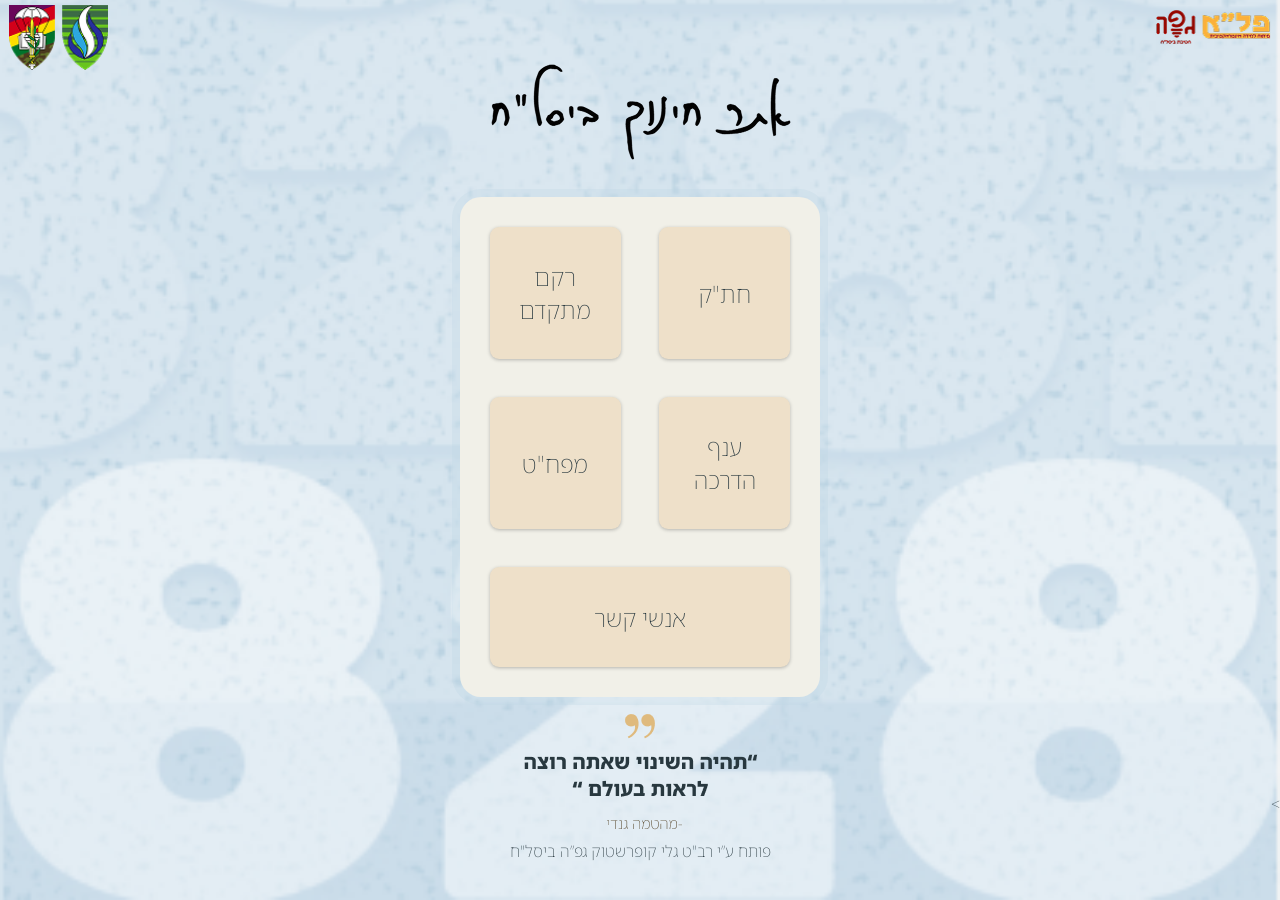
<file: index.html>
<!DOCTYPE html>
<html lang="en">

<head>
    <meta charset="UTF-8">
    <meta name="viewport" content="width=device-width, initial-scale=1.0">
    <link href="style.css" rel="stylesheet" type="text/css" />
 
    <title>אתר חינוך ביסל"ח</title>

    <link rel="preconnect" href="https://fonts.googleapis.com">
    <link rel="preconnect" href="https://fonts.gstatic.com" crossorigin>
    <link
        href="https://fonts.googleapis.com/css2?family=Inter:ital,opsz,wght@0,14..32,100..900;1,14..32,100..900&family=Noto+Sans+Hebrew:wght@100..900&display=swap"
        rel="stylesheet">

</head>

<body dir="rtl">
    <img src="./assets/left logos.png" alt="logos" id="left-logos" />
    <img src="./assets/right logos.png" alt="logos" id="right-logos" />
    
    <div id="nav-page-content">
        <img src="./assets/Title.png" alt='אתר חינוך ביסל"ח' id="title-front" />
        
        <div id="nav-container">
            <button class="nav-button" id="hatak-btn"><span>חת"ק</span></button>
            <button class="nav-button" id="rekem-mitkadem-btn"><span>רקם מתקדם</span></button>
            <button class="nav-button" id="hadracha-btn"><span>ענף הדרכה</span></button>
            <button class="nav-button" id="mafhat-btn"><span>מפח"ט</span></button>
            <button class="nav-button uneven" id="contacts-btn"><span>אנשי קשר</span></button>

            <button class="nav-button wide" id="duty-btn" style="display: none;"><span>סדיר</span></button>
            <button class="nav-button wide" id="career-btn" style="display: none;"><span>קבע</span></button>
        </div>
        
        <img src="./assets/arrow.png" style="visibility: hidden;" alt="return button" id="arrow-index" />

        <img src="./assets/Sentance.png" alt="Sentance" id="sentance" />
    </div>

    <p id="developer">פותח ע”י רב"ט גלי קופרשטוק גפ”ה ביסל"ח</p>

    <script src="code.js"></script>
</body>

</html>>
</file>
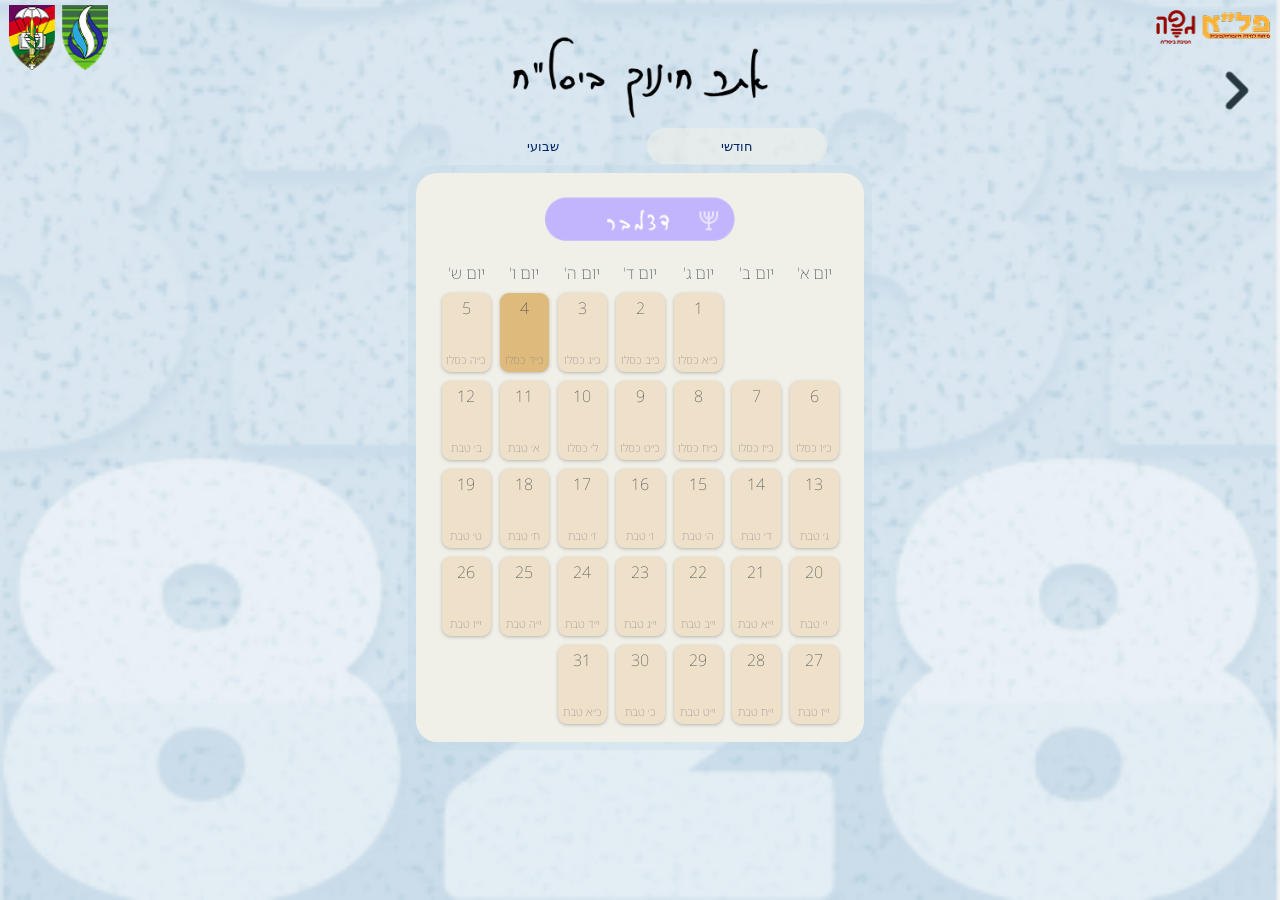
<file: calendar.html>
<!DOCTYPE html>
<html lang="en">

<head>
    <meta charset="UTF-8">
    <meta name="viewport" content="width=device-width, initial-scale=1.0">
    <link href="style.css" rel="stylesheet" type="text/css" />
    <!-- <script src="code.js" type="text/javascript"></script> -->
    <title>אתר חינוך ביסל"ח - לו"ז אירועים</title>

    <link rel="preconnect" href="https://fonts.googleapis.com">
    <link rel="preconnect" href="https://fonts.gstatic.com" crossorigin>
    <link
        href="https://fonts.googleapis.com/css2?family=Inter:ital,opsz,wght@0,14..32,100..900;1,14..32,100..900&family=Noto+Sans+Hebrew:wght@100..900&display=swap"
        rel="stylesheet">

</head>

<body dir="rtl">
    <img src="./assets/left logos.png" alt="logos" id="left-logos" />
    <img src="./assets/right logos.png" alt="logos" id="right-logos" />

    <img src="./assets/arrow.png" alt="return button" id="arrow" />

    <div id="calendar-page-content">
        <img src="./assets/Title.png" alt='אתר חינוך ביסל"ח' id="title-small" />

        <div class="calendar-container">
            <p id="current-calendar-nav"></p>
            <div id="calendar-nav-container">
                <button id="monthly-btn" class="selected-calendar-btn">חודשי</button>
                <button id="weekly-btn">שבועי</button>
            </div>

            <div class="calendar-background">
                <img src='./assets/monthTitles/error-month-title.png' alt="month name" id="month-title" />
                <p id="week-title"></p>
                <div id="calendar"></div>
            </div>

        </div>
    </div>
    <!-- </div> -->
    </div>

    <div id="cover" style="display: none;">
        <div id="popup-container">
            <div id="event-popups">
                <img src="./assets/X.png" alt="X" id="x" />
            </div>
        </div>
    </div>
     <script src="code.js"></script>
</body>

</html>
</file>
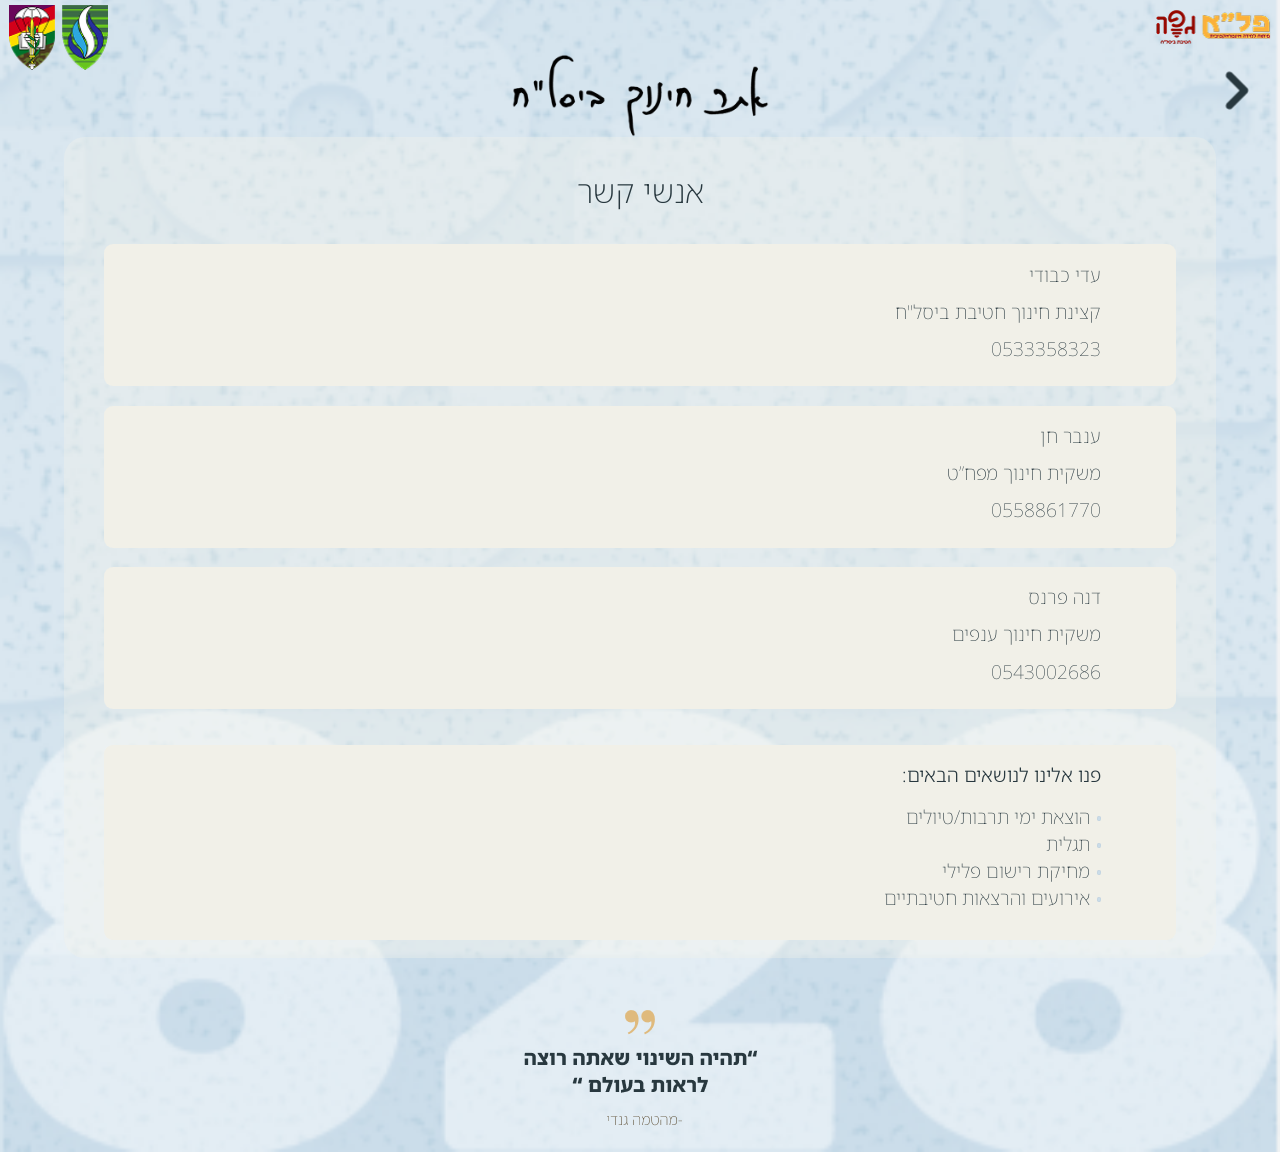
<file: contacts.html>
<!DOCTYPE html>
<html lang="en">

<head>
    <meta charset="UTF-8">
    <meta name="viewport" content="width=device-width, initial-scale=1.0">
    <link href="style.css" rel="stylesheet" type="text/css" />
    <title>אתר חינוך ביסל"ח - אנשי קשר</title>

    <link rel="preconnect" href="https://fonts.googleapis.com">
    <link rel="preconnect" href="https://fonts.gstatic.com" crossorigin>
    <link href="https://fonts.googleapis.com/css2?family=Inter:ital,opsz,wght@0,14..32,100..900;1,14..32,100..900&family=Noto+Sans+Hebrew:wght@100..900&display=swap" rel="stylesheet">

</head>

<body dir="rtl">
    <img src="./assets/left logos.png" alt="logos" id="left-logos" />
    <img src="./assets/right logos.png" alt="logos" id="right-logos" />

    <div id="contact-page-content">
        <img src="./assets/Title.png" alt='אתר חינוך ביסל"ח' id="title-small" />
        <img src="./assets/arrow.png" alt="return button" id="arrow" />

        <div id="contacts-container">
            <p id="contacts-title">אנשי קשר</p>
            <div class="contact">
                <p>עדי כבודי</p>
                <p>קצינת חינוך חטיבת ביסל"ח </p>
                <p>0533358323</p>
            </div>
            <div class="contact">
                <p>ענבר חן</p>
                <p>משקית חינוך מפח”ט</p>
                <p>0558861770</p>
            </div>
            <div class="contact">
                <p>דנה פרנס</p>
                <p>משקית חינוך ענפים</p>
                <p>0543002686</p>
            </div>
            <div class="contact">
                <p style="font-weight: 300;">פנו אלינו לנושאים הבאים:</p>
                <ul>
                    <li>הוצאת ימי תרבות/טיולים</li>
                    <li>תגלית</li>
                    <li>מחיקת רישום פלילי</li>
                    <li>אירועים והרצאות חטיבתיים</li>
                </ul>
            </div>
        </div>

        <img src="./assets/Sentance.png" alt="Sentance" id="Sentance" />
    </div>
     <script src="code.js"></script>
</body>

</html>
</file>
<file: style.css>
body {
    font-family: 'Noto Sans Hebrew', sans-serif;
    font-weight: 100;
    background-image: url("./assets/ed\ site\ background.png");
    background-repeat: no-repeat;
    background-size: cover;
    margin: 0;
    min-height: 100vh;
    background-position: bottom center;
    color: #28383F;
}

/* * {
    outline: 1px solid red;
} */

button {
    color: #28383F;
}

#left-logos {
    position: absolute;
    width: 11vh;
    min-width: 80px;
    left: 1vh;
    top: 0.5vh;
}

#right-logos {
    position: absolute;
    width: 13vh;
    min-width: 100px;
    right: 1vh;
    top: 1%;
}

/* -------------------------------------------------------------------- */
/* -------------------------------------------------------------------- */

/*      INDEX        */

#arrow-index {
    width: 8vh;
    min-width: 60px;
    z-index: 9998;
    position: relative;
    left: 38vw;
    top: 2vh;
    margin-bottom: -13vh;
}

#developer {
    position: fixed;
    bottom: 0;
    transform: translate(-50%, -50%);
    left: 50%;
    width: 100vw;
    text-align: center;
    margin-bottom: 3vh;
}

/* buttons */
#nav-container {
    background-color: #F1F0E8;
    display: grid;
    /* grid-template-columns: repeat(2, 1fr); */
    grid-template-columns: repeat(2, auto);
    gap: 3vw;
    width: 55vw;
    min-width: 225px;
    max-width: 300px;
    /* aspect-ratio: 1 / 1; */
    border-radius: 21px;
    justify-self: center;
    border: 30px solid #F1F0E8;
    box-shadow: 0px 0px 0 8px rgba(187, 211, 226, 0.28);
    margin-top: 4vh;

    margin-bottom: -3vh;
}

.new-container {
    grid-template-columns: repeat(1, 2fr) !important;
}

.nav-button {
    font-family: 'Noto Sans Hebrew', sans-serif;
    font-size: x-large;
    font-weight: 100;
    width: 100%;
    height: 100%;
    background-color: #EEE0C9;
    border: none;
    border-radius: 9px;
    box-shadow: 0px 1px 3.7px 0px rgba(0, 0, 0, 0.25);
    /* aspect-ratio: 1 / 1; */

    display: block;
    position: relative;
    width: 100%;
    padding-top: 100%;
}

.nav-button.uneven {
    grid-column: 1 / -1;
    padding-top: 0;
    height: auto;
    aspect-ratio: 3 / 1;
}

.nav-button span {
    position: absolute;
    top: 50%;
    left: 50%;
    transform: translate(-50%, -50%);
}

.nav-button.wide {
    grid-column: 1 / -1;
    padding-top: 0;
    height: auto;
    aspect-ratio: 2 / 1;
}

.nav-button:active {
    background-color: #DFBA7D;
}

.nav-button:hover {
    background-color: #DFBA7D;
}

#nav-page-content {
    position: relative;
    display: flex;
    flex-direction: column;
    align-items: center;
    top: 7vh;

    /* padding-bottom: 80px; */
}

/* -------------------------------------------------------------------- */
/* -------------------------------------------------------------------- */

/*      CONTACTS     */

#title-small {
    width: 45vw;
    max-width: 30vh;
    min-width: 20vh;
    margin-top: 4vh;
}

#arrow {
    position: absolute;
    width: 8vh;
    min-width: 60px;
    right: 1vh;
    top: 6vh;
    z-index: 9998;
}

#contact-page-content {
    /* position: relative; */
    /* top: 7vh; */
    margin-top: 2vh;

    display: flex;
    flex-direction: column;
    align-items: center;
}

#contacts-container {
    background-color: rgba(241, 240, 232, 0.36);
    border-radius: 21px;
    width: 90vw;
    padding-bottom: 2vh;
    margin-bottom: -4vh;
}

#contacts-title {
    text-align: center;
    font-size: xx-large;
    /* padding-top: 4vh; */
    font-weight: 200;
}

.contact {
    background-color: #F1F0E8;
    border-radius: 9px;
    width: 93%;
    /* height: 15vh; */
    padding-bottom: 1vh;
    margin: auto
}

.contact:last-of-type {
    margin-top: 4vh;
}

.contact>p {
    padding-right: 7%;
    font-size: larger;
    line-height: 2vh;
}

.contact>ul {
    padding-right: 7%;
    font-size: larger;
    list-style-position: inside;
    list-style-image: url(assets/list\ dot.png);
}

.contact>p:first-of-type {
    padding-top: 2%;
}

/* -------------------------------------------------------------------- */
/* -------------------------------------------------------------------- */

/*      CALENDAR      */


#calendar-page-content {
    position: relative;
    display: flex;
    flex-direction: column;
    align-items: center;
    text-align: center;
}

.calendar-container {
    width: 100%;
}

#current-calendar-nav {
    margin: 0;
    margin-bottom: -3vh;
    font-size: large;
    font-weight: 200;
}

#calendar-nav-container>button {
    color: #002366;
}

#calendar-nav-container {
    /* justify-self: center; */
    /* margin-top: 4vh; */
    /* margin-bottom: 1vh; */
    margin: 4vh auto 1vh auto;

    display: flex;
    justify-content: space-evenly;
    width: 75%;
    max-width: 400px;
}

#calendar-nav-container>button {
    width: 45%;
    height: 4vh;
    border-radius: 46px;
    border: 0;
    background-color: transparent;
}

#calendar-nav-container>button:hover {
    background-color: rgba(241, 240, 232, 0.56) !important;
}

#calendar-nav-container>button:active {
    background-color: rgba(241, 240, 232, 0.56) !important;
}

.selected-calendar-btn {
    background-color: rgba(241, 240, 232, 0.56) !important;
}


/* calendar */

.calendar-background {
    background-color: #F1F0E8;
    border-radius: 21px;
    justify-self: center;
    box-shadow: 0px 0px 0 8px rgba(187, 211, 226, 0.28);
    padding-bottom: 7vh;
    flex-direction: column;
    align-items: center;
    display: inline-flex;
    width: fit-content;
    max-width: 98vw;
    margin: 0 auto;
    padding: 2vh 2vw;
}

#calendar {
    /* gap: 1vh; */
    gap: 9px;

    min-width: unset;
    /* min-width: 400px; */
    /* min-width: 80vw; */
    width: 100%;
}

#month-title {
    width: 35vw;
    min-width: 130px;
    max-width: 190px;
    /* margin-top: 2.5vh; */
    margin-bottom: -3.7vh;
}

.day {
    font-family: 'Noto Sans Hebrew', sans-serif;
    background-color: #EEE0C9;
    border: none;
    border-radius: 9px;
    box-shadow: 0px 1px 3.7px 0px rgba(0, 0, 0, 0.25);
    text-align: center;

    height: 70px;
    width: 40px;

    display: flex;
    flex-direction: column;
    justify-content: space-between;
    padding: 0.5vh;
    overflow: hidden;
}

.hebrew-date {
    font-size: 0.7em;
    color: gray;
}

.today {
    background-color: #DFBA7D;
}

.event {
    font-size: 0.7em;
    background: #F1F0E8;
    padding: 2px 4px;
    margin-top: 2px;
    border: none;
    border-radius: 15px;
}


/* Weekly */


.week-row {
    font-family: 'Noto Sans Hebrew', sans-serif;
    background-color: #EEE0C9;
    border: none;
    border-radius: 9px;
    box-shadow: 0px 1px 3.7px 0px rgba(0, 0, 0, 0.25);
    text-align: center;
    height: 8vh;

    /* width: 45vh; */
    width: 392px;
    /* min-width: ; */
    /* max-width: 400px; */
    max-width: 96vw;

    align-content: center;
}

.week-row:active {
    background-color: #DFBA7D;
}

.week-day {
    font-size: 1.7em;
    margin-left: 5px;
}

.week-events {
    font-size: 0.85em;
    color: #333;
}

.week-day-row {
    display: flex;
    flex-direction: row;
    justify-content: space-between;
}

#week-title {
    font-size: 1.7rem;
    width: 393px;
}


/* weekly event cards */

.weekly-event-card {
    background-color: white;
    box-shadow: 0px 1px 1.7px 0px rgba(0, 0, 0, 0.25);
    border-radius: 21px;
    padding: 1vh 2vh;
    direction: rtl;

    /* width: 65vw; */
    width: 333px;

    display: flex;
    justify-content: space-between;
    align-items: center;

    margin: 0 auto;
}

.weekly-event-card-right {
    flex: 1;
    display: flex;
    flex: 1.5;
}

.weekly-event-card-left {
    display: flex;
    flex-direction: column;
    align-items: flex-end;
    gap: 0.5vh;
}

.time-weekly-event-card,
.location-weekly-event-card,
.name-weekly-event-card {
    margin: 0;
}

.name-weekly-event-card {
    font-weight: 600;
}

.location-and-icon {
    display: flex;
    align-items: center;
    gap: 0.5vh;
}

.participents-and-icon {
    display: flex;
    align-items: center;
    gap: 0.5vh;
}

.location-icon {
    width: 1.5vh;
}

/* -------------------------------------------------------------------- */
/* -------------------------------------------------------------------- */

/*      POPUP        */

#cover {
    position: fixed;
    top: 0;
    left: 0;
    width: 100vw;
    height: 100vh;
    background-color: rgba(0, 0, 0, 0.6);
    z-index: 9999;
}

#popup-container {
    display: flex;
    flex-direction: column;
    align-items: center;
    margin-top: 20vh;
}

#x {
    align-self: flex-start;
}

#event-popups {
    display: flex;
    flex-direction: column;
    gap: 2vh;
}

.popup-card {
    /* width: 35vh; */
    width: 290px;

    border-radius: 18px;
    overflow: hidden;
    /* border: 1px solid #ddd; */
    box-shadow: 0 4px 12px rgba(0, 0, 0, 0.12);
    opacity: 0;
    transform: translateY(1vh) scale(0.98);
    animation: fadeSlideUp 0.6s ease forwards;
}

@keyframes fadeSlideUp {
    to {
        opacity: 1;
        transform: translateY(0) scale(1);
    }
}

.popup-closing {
    animation: fadeOut 0.3s ease forwards;
}

@keyframes fadeOut {
    to {
        opacity: 0;
        transform: translateY(2vh) scale(0.98);
    }
}

.popup-card:hover {
    transition: 1.35s ease !important;
    transform: translateY(-0.2vh) !important;
    box-shadow: 0 6px 16px rgba(0, 0, 0, 0.18) !important;
}

.popup-top {
    border-top-left-radius: 18px;
    border-top-right-radius: 18px;

    /* height: 10vh; */
    height: 90px;

    background-color: #EEE0C9;
    background-image: url(assets/popupBg.png);
    background-repeat: no-repeat;
    background-size: cover;
    margin: 0;
    background-position: bottom left;
    box-shadow: inset 0 1vh 2vh -1vh rgba(0, 0, 0, 0.5);

    display: flex;
    flex-direction: column;
    justify-content: space-between;
}

.popup-event-name {
    font-size: 1.2rem;
    font-weight: 600;
    margin: 0;
    /* align-self: start; */
    margin-right: 5%;
    margin-bottom: 4%;
}

.popup-event-time {
    font-size: 1.1rem;
    color: #666;
    margin: 0;
    align-self: center;
    margin-top: 2%;
}

.popup-bottom {
    /* height: 16vh; */
    min-height: 125px;

    background-color: #F1F0E8;
    box-shadow: inset 0 -1vh 2vh -1vh rgba(0, 0, 0, 0.5);
    direction: rtl;
    display: flex;
    flex-direction: column;
    justify-content: space-between;
    /* text-align: center; */
}

.bottom-line-popup {
    display: flex;
    flex-direction: row;
    justify-content: space-evenly;

    /* overflow: hidden; */


    width: 90%;
    align-self: center;
    text-align: center;
}

.popup-event-description {
    margin-right: 5%;
    font-weight: 200;
}




/* -------------------------------------------------------------------- */
/* -------------------------------------------------------------------- */





@media (max-width: 422px) {
    .day {
        height: 62px;
        width: 35px;
    }

    #calendar {
        gap: 7px;
    }

    .calendar-background {
        width: 90vw;
    }

    .week-row {
        height: 62px;
        width: 99%;
    }

    .weekly-event-card {
        width: 75vw;
    }
}

@media (max-width: 386px) {
    .day {
        height: 59px;
        width: 32px;
    }

    .week-row {
        height: 59px;
        gap: 6px;
    }
}

@media (max-height: 680px) {
    #developer {
        display: none;
    }
}
</file>
